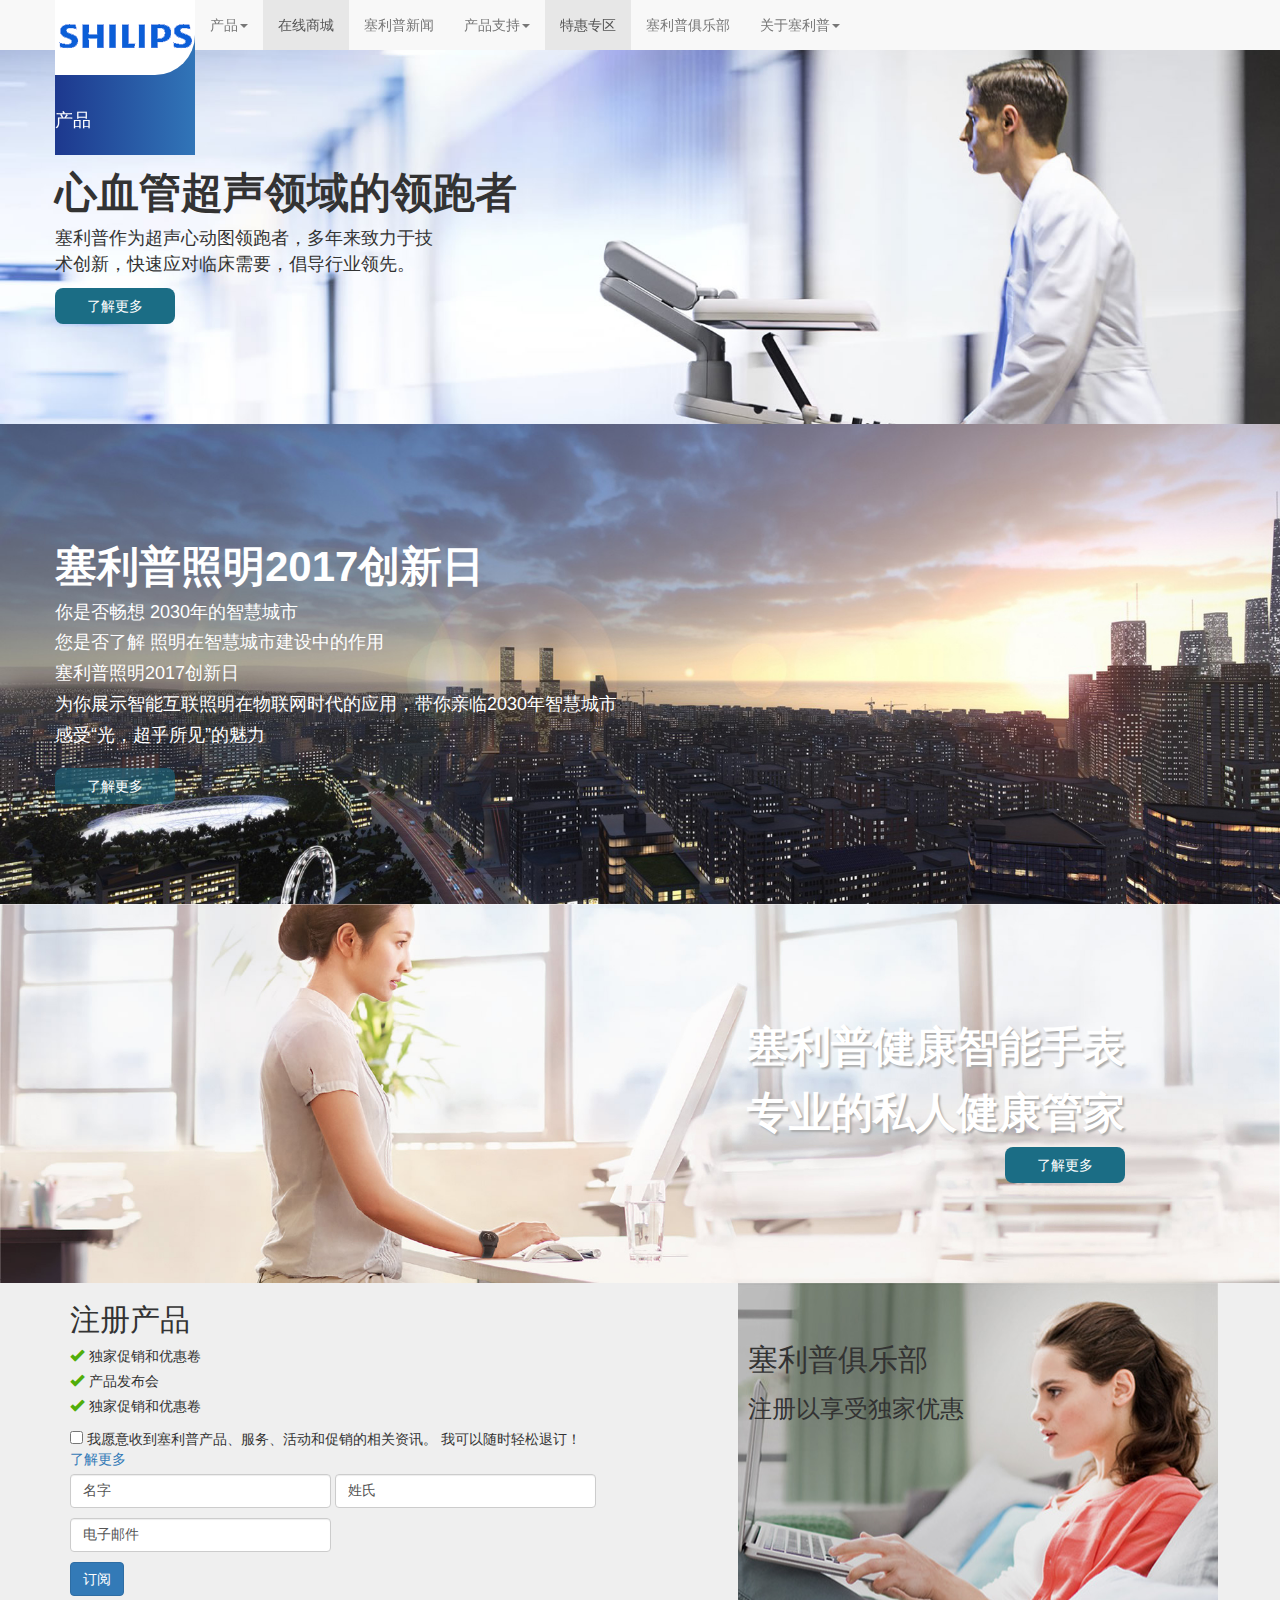
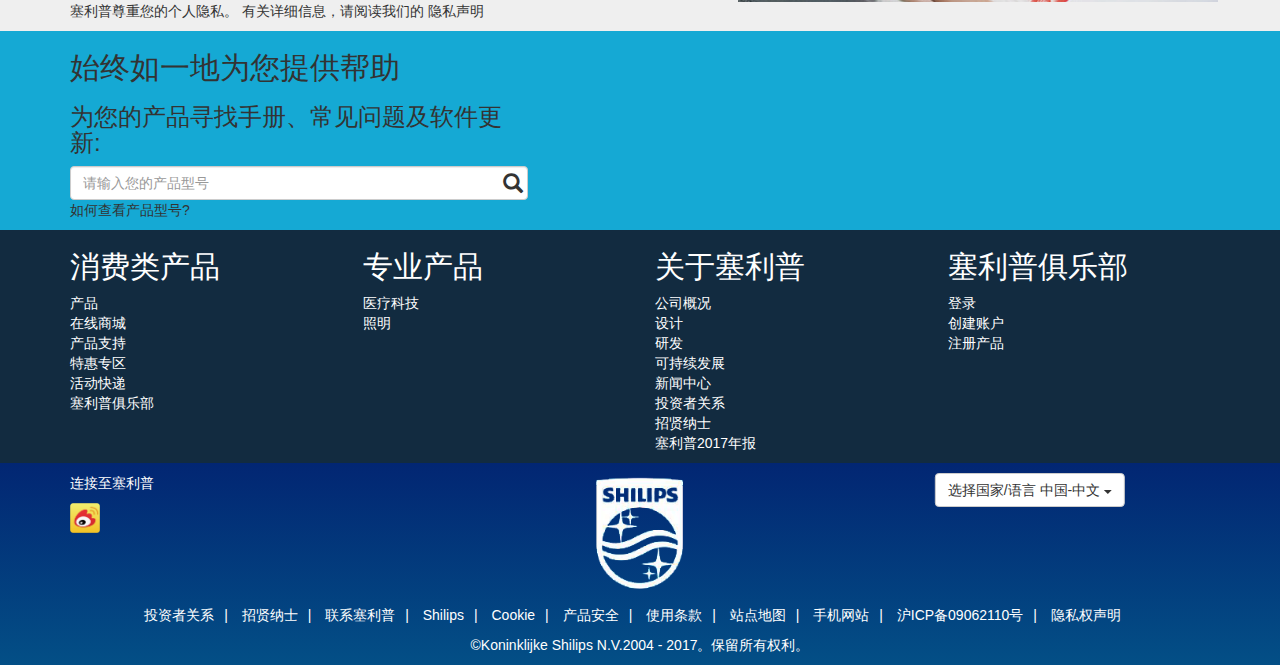
<file: index.html>
<!DOCTYPE html>
<html lang="en">
<head>
    <meta charset="UTF-8">
    <meta http-equiv="X-UA-Compatible" content="IE=edge">
    <meta name="viewport" content="width=device-width, initial-scale=1.0">
    <title>shilips首页</title>
    <!-- 引入bootstrap相关的文件 -->
    <link rel="stylesheet" href="./css/bootstrap.css">
    <link rel="stylesheet" href="./css/style.css">
    <script src="./js/jquery-3.6.0.js"></script>
    <script src="./js/bootstrap.js"></script>
</head>
<body>
  <!-- top -->
    <div class="container-fluid top navbar-fixed-top">
      <div class="row">
        <div class="container">
          <div class="row">
            <nav class="navbar navbar-default">
              <div class="container-fluid">
                <!-- Brand and toggle get grouped for better mobile display -->
                <div class="navbar-header top-header">
                  <button type="button" class="navbar-toggle collapsed" data-toggle="collapse" data-target="#bs-example-navbar-collapse-1" aria-expanded="false">
                    <span class="sr-only">Toggle navigation</span>
                    <span class="icon-bar"></span>
                    <span class="icon-bar"></span>
                    <span class="icon-bar"></span>
                  </button>
                  <!-- 下面是在pc端隐藏 -->
                  <a class="navbar-brand hidden-md hidden-lg logo-m" href="./index.html"><img src="./img/Philips_brand_logo_all_BR.png" alt=""></a>
                  <!-- 下面是在移动端隐藏的 -->
                  <div class="navbar-brand logo hidden-xs hidden-sm">
                      <p><a href="./index.html"><img src="./img/Philips_brand_logo_all_BR.png" alt=""></a> </p>
                      <p><a href="#">消费产品</a></p>
                      <p><a href="#">产品</a></p>
                  </div>
                </div>
            
                <!-- Collect the nav links, forms, and other content for toggling -->
                <div class="collapse navbar-collapse" id="bs-example-navbar-collapse-1">
                  <ul class="nav navbar-nav">
                    <li class="dropdown">
                      <a href="#" class="dropdown-toggle" data-toggle="dropdown" role="button" aria-haspopup="true" aria-expanded="false">产品<span class="caret"></span></a>
                      <ul class="dropdown-menu">
                        <li><a href="#">视听产品</a></li>
                        <li><a href="#">个人护理</a></li>
                        <li><a href="#">母婴护理</a></li>
                        <li role="separator" class="divider"></li>
                        <li><a href="#">厨房及家居</a></li>
                        <li role="separator" class="divider"></li>
                        <li><a href="#">照明</a></li>
                        <li><a href="#">健康</a></li>
                        <li><a href="#">汽车</a></li>
                        <li><a href="#">电脑产品、显示器和电话</a></li>
                        <li><a href="#">附件</a></li>
                      </ul>
                    </li>
                    <li class="active"><a href="#">在线商城<span class="sr-only">(current)</span></a></li>
                    <li><a href="./newslist.html">塞利普新闻</a></li>
                  </ul>

                  <ul class="nav navbar-nav">
                      <li class="dropdown">
                        <a href="#" class="dropdown-toggle" data-toggle="dropdown" role="button" aria-haspopup="true" aria-expanded="false">产品支持<span class="caret"></span></a>
                        <ul class="dropdown-menu">
                          <li><a href="#">支持主页</a></li>
                          <li><a href="#">查找产品</a></li>
                          <li><a href="#">查找客服中心</a></li>
                          <li role="separator" class="divider"></li>
                          <li><a href="#">联系我们</a></li>
                          <li role="separator" class="divider"></li>
                          <li><a href="#">购买附件</a></li>
                          
                        </ul>
                      </li>
                      <li class="active"><a href="#">特惠专区<span class="sr-only">(current)</span></a></li>
                      <li><a href="#">塞利普俱乐部</a></li>

                      <li class="dropdown">
                          <a href="#" class="dropdown-toggle" data-toggle="dropdown" role="button" aria-haspopup="true" aria-expanded="false">关于塞利普<span class="caret"></span></a>
                          <ul class="dropdown-menu">
                            <li><a href="#">公司概况</a></li>
                            <li><a href="#">设计</a></li>
                            <li><a href="#">研发</a></li>
                            <li role="separator" class="divider"></li>
                            <li><a href="#">可持续发展</a></li>
                            <li role="separator" class="divider"></li>
                            <li><a href="./newslist.html">新闻中心</a></li>
                            <li><a href="#">投资者关系</a></li>
                            <li><a href="#">招贤纳士</a></li>
                          </ul>
                        </li>
                    </ul>

                 
                 
                </div><!-- /.navbar-collapse -->
              </div><!-- /.container-fluid -->
            </nav>
          </div>
            


        </div>
      </div>
        
    </div>
    <!-- theme1-pc -->
    <div class="container-fluid theme1-pc hidden-xs hidden-sm">
      <div class="row">
        <div class="container">
          <div class="row">
            <h2>心血管超声领域的领跑者</h2>
            <p>塞利普作为超声心动图领跑者，多年来致力于技术创新，快速应对临床需要，倡导行业领先。</p>
            <a href="#">了解更多</a>
          </div>
        </div>
      </div>
    </div>

    <!-- theme1-m -->
    <div class="container-fluid theme1-m hidden-md hidden-lg">
      <div class="row">
        <div class="container">
          <div class="row">
            <img src="./img/ultrasound-l.jpg" alt="pic1">
          </div>
          <h2>心血管超声领域的领跑者</h2>
          <p>塞利普作为超声心动图领跑者，多年来致力于技术创新，快速应对临床需要，倡导行业领先。</p>
          <a href="#">了解更多</a>

        </div>
      </div>
    </div>

    <!-- theme2-pc -->
    <div class="container-fluid theme2-pc hidden-xs hidden-sm">
      <div class="row">
        <div class="container">
          <div class="row">
            <h2>塞利普照明2017创新日</h2>
            <dl>
              <dd>你是否畅想 2030年的智慧城市</dd>
              <dd>您是否了解 照明在智慧城市建设中的作用</dd>
              <dd>塞利普照明2017创新日</dd>
              <dd>为你展示智能互联照明在物联网时代的应用，带你亲临2030年智慧城市</dd>
              <dd>感受“光，超乎所见”的魅力</dd>
            </dl>
            <a href="#">了解更多</a>
          </div>
        </div>
      </div>
    </div>

    <!-- theme2-m -->
    <div class="container-fluid theme2-m hidden-md hidden-lg">
      <div class="row">
        <div class="container">
          <div class="row">
            <img src="./img/li-l.jpg" alt="pic2">
          </div>
            <h2>塞利普照明2017创新日</h2>
            <dl>
              <dd>你是否畅想 2030年的智慧城市</dd>
              <dd>您是否了解 照明在智慧城市建设中的作用</dd>
              <dd>塞利普照明2017创新日</dd>
              <dd>为你展示智能互联照明在物联网时代的应用，带你亲临2030年智慧城市</dd>
              <dd>感受“光，超乎所见”的魅力</dd>
            </dl>
            <a href="#">了解更多</a>
          
        </div>
      </div>
    </div>

     <!-- theme3-pc -->
     <div class="container-fluid theme3-pc hidden-xs hidden-sm">
      <div class="row">
        <div class="container">
          <div class="row content">
            <h2>塞利普健康智能手表</h2>
            <h2>专业的私人健康管家</h2>
            <a href="#">了解更多</a>
          </div>
        </div>
      </div>
     </div>

      <!-- theme3-m -->
      <div class="container-fluid theme3-m  hidden-md hidden-lg">
        <div class="row">
          <div class="container">
            <div class="row content">
              <img src="./img/philips-watch-left-l.jpg" alt="pic3">
            </div>
            <h2>塞利普健康智能手表</h2>
            <h2>专业的私人健康管家</h2>
            <a href="#">了解更多</a>
          </div>
        </div>
       </div>

      <!-- theme4 -->
       <div class="container-fluid theme4">
         <div class="row">
           <div class="container">
             <div class="row">
               <div class="col-md-7">
                  <h2>注册产品</h2>
                  <ul>
                    <li> <span class="glyphicon glyphicon-ok"></span>独家促销和优惠卷</li>
                    <li><span class="glyphicon glyphicon-ok"></span>产品发布会</li>
                    <li><span class="glyphicon glyphicon-ok"></span>独家促销和优惠卷</li>
                  </ul>
                  <form action="" class="form-inline">
                    <input type="checkbox" > <span>我愿意收到塞利普产品、服务、活动和促销的相关资讯。 我可以随时轻松退订！</span>
                    <a href="#">了解更多</a>
                    <input type="text" class="form-control input-box" value="名字">
                    <input type="text" class="form-control input-box" value="姓氏">
                    <input type="email" class="form-control input-box" value="电子邮件">
                    <input type="submit" value="订阅" class="btn btn-primary">
                  </form>
                  <p>塞利普尊重您的个人隐私。 有关详细信息，请阅读我们的 隐私声明</p>
               </div>
               <div class="col-md-5 theme4-right ">
                 <h2>塞利普俱乐部</h2>
                 <h3>注册以享受独家优惠</h3>
               </div>
             </div>
           </div>
         </div>
       </div>

      <!-- theme5 -->
      <div class="container-fluid theme5">
        <div class="row">
          <div class="container">
            <div class="row">
              <div class="col-md-5">
                <h2>始终如一地为您提供帮助</h2>
                <h3>为您的产品寻找手册、常见问题及软件更新:</h3>
                <form action=""   >
                  <input type="text" placeholder="请输入您的产品型号" class="form-control">
                  <span class="glyphicon glyphicon-search"></span>
                </form>
                <p>如何查看产品型号?</p>
              </div>
              
            </div>
          </div>
        </div>
      </div>
<!-- theme6 -->
<div class="container-fluid theme6">
  <div class="row">
    <div class="container">
      <div class="row">
        <div class="col-md-3">
          <h2>消费类产品</h2>
          <ul>
            <li><a href="#">产品</a></li>
            <li><a href="#">在线商城</a></li>
            <li><a href="#">产品支持</a></li>
            <li><a href="#">特惠专区</a></li>
            <li><a href="#">活动快递</a></li>
            <li><a href="#">塞利普俱乐部</a></li>
          </ul>
        </div>
        <div class="col-md-3">
          <h2>专业产品</h2>
          <ul>
            <li><a href="#">医疗科技</a></li>
            <li><a href="#">照明</a></li>
          </ul>
        </div>
        <div class="col-md-3">
          <h2>关于塞利普</h2>
          <ul>
            <li><a href="#">公司概况</a></li>
            <li><a href="#">设计</a></li>
            <li><a href="#">研发</a></li>
            <li><a href="#">可持续发展</a></li>
            <li><a href="#">新闻中心</a></li>
            <li><a href="#">投资者关系</a></li>
            <li><a href="#">招贤纳士</a></li>
            <li><a href="#">塞利普2017年报</a></li>
          </ul>
        </div>
        <div class="col-md-3">
          <h2>塞利普俱乐部</h2>
          <ul>
            <li><a href="#">登录</a></li>
            <li><a href="#">创建账户</a></li>
            <li><a href="#">注册产品</a></li>
          </ul>
        </div>
      </div>
    </div>
  </div>
</div>
<!-- footer -->
<div class="container-fluid footer">
  <div class="row">
    <div class="container">
      <div class="row">
        <div class="col-md-4 f-left hidden-xs hidden-sm">
          <p>连接至塞利普</p>
          <img src="./img/weibo.png" alt="">
        </div>
        <div class="col-md-4 f-mid  ">
          <img src="./img/footlogo.png" alt="footlogo">
        </div>

        <div class="col-md-4 f-left-m hidden-md hidden-lg">
          <p>连接至塞利普</p>
          <img src="./img/weibo.png" alt="">
        </div>

        <div class="col-md-4 f-right ">
          <div class="dropdown">
            <button class="btn btn-default dropdown-toggle" type="button" id="dropdownMenu1" data-toggle="dropdown" aria-haspopup="true" aria-expanded="true">
              选择国家/语言  中国-中文
              <span class="caret"></span>
            </button>
            <ul class="dropdown-menu" aria-labelledby="dropdownMenu1">
              <li><a href="#">中国</a></li>
              <li><a href="#">消费类产品</a></li>
              <li><a href="#">医疗保健</a></li>
              <li><a href="#">专业照明</a></li>
            </ul>
          </div>
        </div>


      </div>

      <ul class="list-inline text-center footer-nav">
        <li><a href="#">投资者关系</a>|</li>
        <li><a href="#">招贤纳士</a>|</li>
        <li><a href="#">联系塞利普</a>|</li>
        <li><a href="#">Shilips</a>|</li>
        <li><a href="#">Cookie</a>|</li>
        <li><a href="#">产品安全</a>|</li>
        <li><a href="#">使用条款</a>|</li>
        <li><a href="#">站点地图</a>|</li>
        <li><a href="#">手机网站</a>|</li>
        <li><a href="#">沪ICP备09062110号</a>|</li>
        <li><a href="#">隐私权声明</a></li>
      </ul>
      <p class="text-center">©Koninklijke Shilips N.V.2004 - 2017。保留所有权利。</p>


    </div>
  </div>
  
</div>

</body>
</html>
</file>
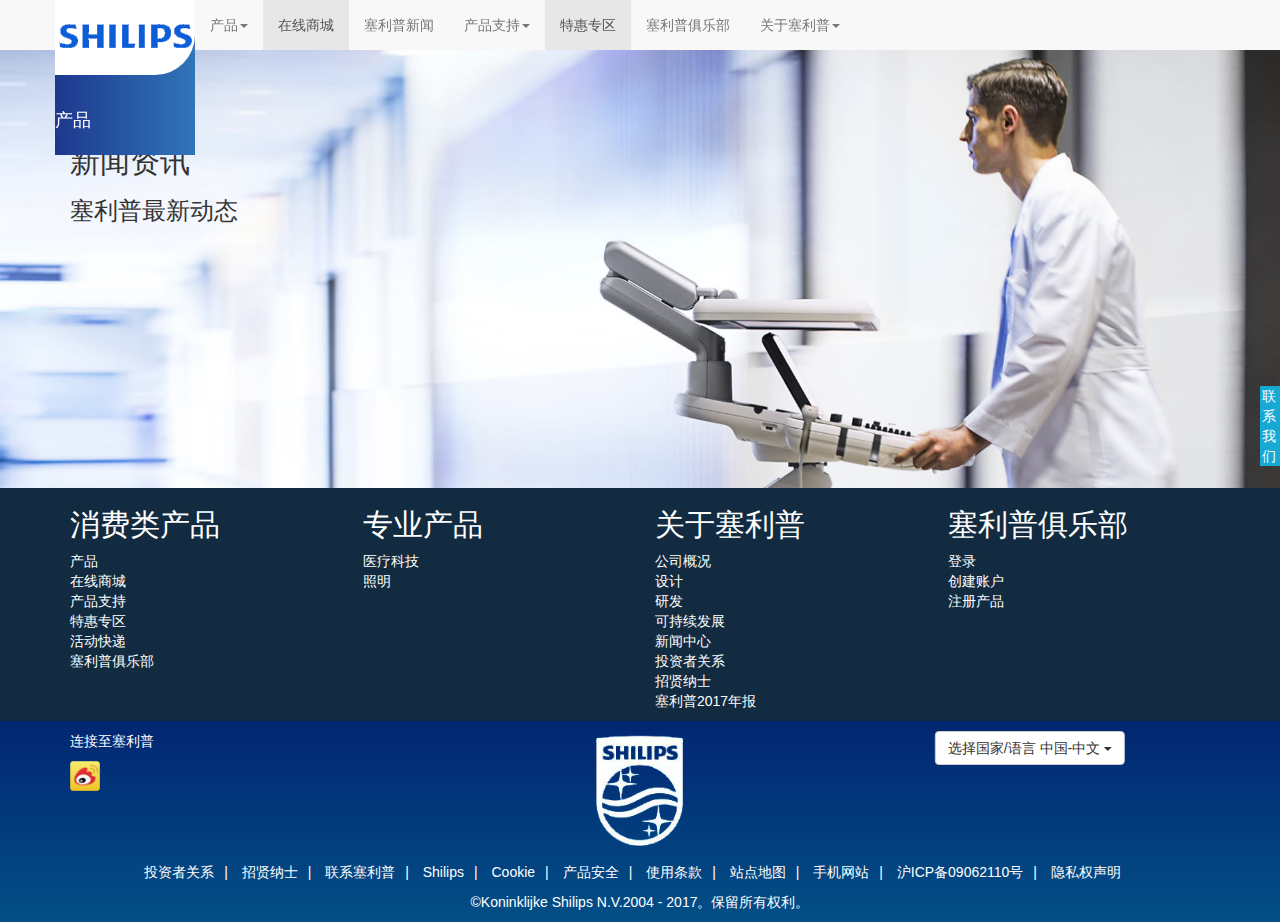
<file: detail.html>
<!DOCTYPE html>
<html lang="en">
<head>
    <meta charset="UTF-8">
    <meta http-equiv="X-UA-Compatible" content="IE=edge">
    <meta name="viewport" content="width=device-width, initial-scale=1.0">
    <title>新闻详情</title>
    <!-- 引入bootstrap相关的文件 -->
    <link rel="stylesheet" href="./css/bootstrap.css">
    <link rel="stylesheet" href="./css/detail.css">
    <script src="./js/jquery-3.6.0.js"></script>
    <script src="./js/bootstrap.js"></script>
    <script src="./js/shilips.js"></script>
    <script>
      $(function(){
        /*
        // 1. 发送请求
        $.ajax({
          url:"http://klshiwang.gicp.net/newsList",
          type:"POST",
          success:function(data){
            console.log(data)

            let detailStr ="";

            // 2. 获取地址栏中的参数(从新闻列表页带过来的参数,id指的是新闻的id)

            // 封装转换地址参数
            function getObjParam(paramStr){
              let paramObj ={};
              paramStr.slice(1)    //"id=1&type=3"
              //返回数组  ["id=1","type=3"]
              let paramArr = paramStr.slice(1).split("&")
              for(let i =0;i<paramArr.length;i++){
                paramArr[i].split("=")  //["id","1"]
                console.log(paramArr);
                let key = paramArr[i].split("=")[0]  //"id"
                let value = paramArr[i].split("=")[1]  //"1"

                console.log(key)
                // {id:1,type=3}
                //{key:1}
                paramObj[key] = value;  //{id:1}     {id:"1",type:"3"}
              }
              return paramObj;
            }

           
            let params =  getObjParam(location.search)  

            


            // 3. 从多条新闻中取出指定id的那一条新闻(应该显示在页面中的新闻数据)
            // 从data 找 newsID为2的那一个对象, 使用遍历
            //上一条新闻被访问过的
            let currentNews ={}
            let perNews ={}
            let nextNews ={}

            for(let i =0;i<data.length;i++){
              if(data[i].newsID == parseInt(params.id)){
                currentNews = data[i];  
                perNews = data[i-1];  //有可能是空的
                nextNews = data[i+1];   //有可能是空的
                break;
              }
            }

            console.log("----------------");
            console.log("currentNews",currentNews);
            console.log("perNews",perNews);
            console.log("nextNews",nextNews);




            console.log(currentNews);

            //4.把这条新闻数据,以页面的形式显示到指定位置.
            detailStr=`
            <div class="d-title">
              <h2>企业动态 / News Information</h2>
            </div>
            <div class="d-mid">
              <h3>${currentNews.newsTitle}</h3>
              <div class="info clearfix">
                <p class="pull-left">编辑：<span>${currentNews.newsEditer}</span> 发布时间：<span>${currentNews.date}</span></p>
                <span class="pull-right">0</span>
              </div>
              <div class="d-content text-center">
                <img src="${currentNews.newsPics[0]}" alt="news1">
                <div class="text-left">
                  ${currentNews.newContent}
                </div>
              </div>
            </div>
            <div class="d-bottom">
              <ul>
                <li>上一篇: <a href="${perNews ? "./detail.html?id="+perNews.newsID : "#"}">${ perNews ? perNews.newsTitle : "没有上一篇了"}</a></li>
                <li>下一篇: <a href="${nextNews ? "./detail.html?id="+nextNews.newsID : "#"}">${ nextNews ? nextNews.newsTitle : "没有下一篇了"}</a></li>
              </ul>
              <a href="./newslist.html"> <span class="glyphicon glyphicon-arrow-left"></span> 返回列表页</a>
            </div>
            `

            $(".detail").append(detailStr);
          }

        })
        */


        // 封装转换地址参数
        function getObjParam(paramStr){
              let paramObj ={};
              paramStr.slice(1)    //"id=1&type=3"
              //返回数组  ["id=1","type=3"]
              let paramArr = paramStr.slice(1).split("&")
              for(let i =0;i<paramArr.length;i++){
                paramArr[i].split("=")  //["id","1"]
                console.log(paramArr);
                let key = paramArr[i].split("=")[0]  //"id"
                let value = paramArr[i].split("=")[1]  //"1"

                console.log(key)
                // {id:1,type=3}
                //{key:1}
                paramObj[key] = value;  //{id:1}     {id:"1",type:"3"}
              }
              return paramObj;
            }


        //封装一个函数, 用来发送ajax请求
        //option:   {url:"http://klshiwang.gicp.net/newsList",type:"POST",data:{}}
        function myAjax(option){
          return new Promise((resolve,reject)=>{
            //发请求
            $.ajax({
              url:option.url,
              type:option.type || "GET" ,
              data:option.data || {},
              success:function(data){
                resolve(data);  //设置promise为成功状态, 并带出data数据
              }
            })
          })
        }


        // 调用myAjax()函数
        let opt = {
          url:"http://klshiwang.gicp.net/newsList",
          type:"POST",
        }
        let myPromise =  myAjax(opt);

        myPromise.then((value)=>{
          console.log(value)
          // 取id参数
          let params = getObjParam(location.search);

          //找三个新闻, 当前新闻  上一篇  下一篇
          // 3. 从多条新闻中取出指定id的那一条新闻(应该显示在页面中的新闻数据)
            // 从data 找 newsID为2的那一个对象, 使用遍历
            //上一条新闻被访问过的
            let currentNews ={}
            let perNews ={}
            let nextNews ={}

            for(let i =0;i<value.length;i++){
              if(value[i].newsID == parseInt(params.id)){
                currentNews = value[i];  
                perNews = value[i-1];  //有可能是空的
                nextNews = value[i+1];   //有可能是空的
                break;
              }
            }

            console.log("----------------");
            console.log("currentNews",currentNews);
            console.log("perNews",perNews);
            console.log("nextNews",nextNews);


            //渲染数据到页面
            //4.把这条新闻数据,以页面的形式显示到指定位置.
            detailStr=`
            <div class="d-title">
              <h2>企业动态 / News Information</h2>
            </div>
            <div class="d-mid">
              <h3>${currentNews.newsTitle}</h3>
              <div class="info clearfix">
                <p class="pull-left">编辑：<span>${currentNews.newsEditer}</span> 发布时间：<span>${currentNews.date}</span></p>
                <span class="pull-right">0</span>
              </div>
              <div class="d-content text-center">
                <img src="${currentNews.newsPics[0]}" alt="news1">
                <div class="text-left">
                  ${currentNews.newContent}
                </div>
              </div>
            </div>
            <div class="d-bottom">
              <ul>
                <li>上一篇: <a href="${perNews ? "./detail.html?id="+perNews.newsID : "#"}">${ perNews ? perNews.newsTitle : "没有上一篇了"}</a></li>
                <li>下一篇: <a href="${nextNews ? "./detail.html?id="+nextNews.newsID : "#"}">${ nextNews ? nextNews.newsTitle : "没有下一篇了"}</a></li>
              </ul>
              <a href="./newslist.html"> <span class="glyphicon glyphicon-arrow-left"></span> 返回列表页</a>
            </div>
            `

            $(".detail").append(detailStr);

        })


      })
    </script>
</head>
<body>

  
  <!-- 返回顶部按钮 -->
  <div class="back-top">
    <span class="glyphicon glyphicon-arrow-up"></span>
  </div>


  <!-- top -->
    <div class="container-fluid top navbar-fixed-top">
      <div class="row">
        <div class="container">
          <div class="row">
            <nav class="navbar navbar-default">
              <div class="container-fluid">
                <!-- Brand and toggle get grouped for better mobile display -->
                <div class="navbar-header top-header">
                  <button type="button" class="navbar-toggle collapsed" data-toggle="collapse" data-target="#bs-example-navbar-collapse-1" aria-expanded="false">
                    <span class="sr-only">Toggle navigation</span>
                    <span class="icon-bar"></span>
                    <span class="icon-bar"></span>
                    <span class="icon-bar"></span>
                  </button>
                  <!-- 下面是在pc端隐藏 -->
                  <a class="navbar-brand hidden-md hidden-lg logo-m" href="./index.html"><img src="./img/Philips_brand_logo_all_BR.png" alt=""></a>
                  <!-- 下面是在移动端隐藏的 -->
                  <div class="navbar-brand logo hidden-xs hidden-sm">
                      <p> <a href="./index.html"><img src="./img/Philips_brand_logo_all_BR.png" alt=""></a> </p>
                      <p><a href="#">消费产品</a></p>
                      <p><a href="#">产品</a></p>
                  </div>
                </div>
            
                <!-- Collect the nav links, forms, and other content for toggling -->
                <div class="collapse navbar-collapse" id="bs-example-navbar-collapse-1">
                  <ul class="nav navbar-nav">
                    <li class="dropdown">
                      <a href="#" class="dropdown-toggle" data-toggle="dropdown" role="button" aria-haspopup="true" aria-expanded="false">产品<span class="caret"></span></a>
                      <ul class="dropdown-menu">
                        <li><a href="#">视听产品</a></li>
                        <li><a href="#">个人护理</a></li>
                        <li><a href="#">母婴护理</a></li>
                        <li role="separator" class="divider"></li>
                        <li><a href="#">厨房及家居</a></li>
                        <li role="separator" class="divider"></li>
                        <li><a href="#">照明</a></li>
                        <li><a href="#">健康</a></li>
                        <li><a href="#">汽车</a></li>
                        <li><a href="#">电脑产品、显示器和电话</a></li>
                        <li><a href="#">附件</a></li>
                      </ul>
                    </li>
                    <li class="active"><a href="#">在线商城<span class="sr-only">(current)</span></a></li>
                    <li><a href="./newslist.html">塞利普新闻</a></li>
                  </ul>

                  <ul class="nav navbar-nav">
                      <li class="dropdown">
                        <a href="#" class="dropdown-toggle" data-toggle="dropdown" role="button" aria-haspopup="true" aria-expanded="false">产品支持<span class="caret"></span></a>
                        <ul class="dropdown-menu">
                          <li><a href="#">支持主页</a></li>
                          <li><a href="#">查找产品</a></li>
                          <li><a href="#">查找客服中心</a></li>
                          <li role="separator" class="divider"></li>
                          <li><a href="#">联系我们</a></li>
                          <li role="separator" class="divider"></li>
                          <li><a href="#">购买附件</a></li>
                          
                        </ul>
                      </li>
                      <li class="active"><a href="#">特惠专区<span class="sr-only">(current)</span></a></li>
                      <li><a href="#">塞利普俱乐部</a></li>

                      <li class="dropdown">
                          <a href="#" class="dropdown-toggle" data-toggle="dropdown" role="button" aria-haspopup="true" aria-expanded="false">关于塞利普<span class="caret"></span></a>
                          <ul class="dropdown-menu">
                            <li><a href="#">公司概况</a></li>
                            <li><a href="#">设计</a></li>
                            <li><a href="#">研发</a></li>
                            <li role="separator" class="divider"></li>
                            <li><a href="#">可持续发展</a></li>
                            <li role="separator" class="divider"></li>
                            <li><a href="./newslist.html">新闻中心</a></li>
                            <li><a href="#">投资者关系</a></li>
                            <li><a href="#">招贤纳士</a></li>
                          </ul>
                        </li>
                    </ul>

                 
                 
                </div><!-- /.navbar-collapse -->
              </div><!-- /.container-fluid -->
            </nav>
          </div>
            


        </div>
      </div>
        
    </div>
<!-- detail -->
<!-- banner -->
<div class="container-fluid banner">
  <div class="container">
    <h2>新闻资讯</h2>
    <h3>塞利普最新动态</h3>
  </div>
  

  <!-- 联系我们 -->
  <div class="sidebar">
    <ul>
      <li><a href="#"><img src="./img/qq.png" alt="qq"></a></li>
      <li>
        <a href="#">
          <img src="./img/weixin.png" alt="weixin">
        </a>
        <img class="erweima" src="./img/erweima.jpg" alt="">
      </li>
      <li><a href="#"><img src="./img/weibo.png" alt="weibo"></a></li>
      <li><a href="#"><img src="./img/phone.png" alt="phone"></a></li>
    </ul>
    <p>联系我们</p>
  </div>
</div>

<!-- detail的新闻内容 -->
<div class="detail container">
  <!-- <div class="d-title">
    <h2>企业动态 / News Information</h2>
  </div>
  <div class="d-mid">
    <h3>塞利普官方网站上线了</h3>
    <div class="info clearfix">
      <p class="pull-left">编辑：<span>刘小编</span> 发布时间：<span>2017/05/20</span></p>
      <span class="pull-right">0</span>
    </div>
    <div class="d-content text-center">
      <img src="./img/LM-MyPhilips-Banner.jpg" alt="news1">
      <div class="text-left">
        2017年5月17日，塞利普官方网站上线了！
      </div>
    </div>
  </div>
  <div class="d-bottom">
    <ul>
      <li>上一篇: <a href="#">已是第一篇</a></li>
      <li>下一篇: <a href="#">塞利普十周年庆典圆满成功！</a></li>
    </ul>
    <a href="./detail.html"> <span class="glyphicon glyphicon-arrow-left"></span> 返回列表页</a>
  </div> -->
</div>
  
   
<!-- theme6 -->
<div class="container-fluid theme6">
  <div class="row">
    <div class="container">
      <div class="row">
        <div class="col-md-3">
          <h2>消费类产品</h2>
          <ul>
            <li><a href="#">产品</a></li>
            <li><a href="#">在线商城</a></li>
            <li><a href="#">产品支持</a></li>
            <li><a href="#">特惠专区</a></li>
            <li><a href="#">活动快递</a></li>
            <li><a href="#">塞利普俱乐部</a></li>
          </ul>
        </div>
        <div class="col-md-3">
          <h2>专业产品</h2>
          <ul>
            <li><a href="#">医疗科技</a></li>
            <li><a href="#">照明</a></li>
          </ul>
        </div>
        <div class="col-md-3">
          <h2>关于塞利普</h2>
          <ul>
            <li><a href="#">公司概况</a></li>
            <li><a href="#">设计</a></li>
            <li><a href="#">研发</a></li>
            <li><a href="#">可持续发展</a></li>
            <li><a href="#">新闻中心</a></li>
            <li><a href="#">投资者关系</a></li>
            <li><a href="#">招贤纳士</a></li>
            <li><a href="#">塞利普2017年报</a></li>
          </ul>
        </div>
        <div class="col-md-3">
          <h2>塞利普俱乐部</h2>
          <ul>
            <li><a href="#">登录</a></li>
            <li><a href="#">创建账户</a></li>
            <li><a href="#">注册产品</a></li>
          </ul>
        </div>
      </div>
    </div>
  </div>
</div>
<!-- footer -->
<div class="container-fluid footer">
  <div class="row">
    <div class="container">
      <div class="row">
        <div class="col-md-4 f-left hidden-xs hidden-sm">
          <p>连接至塞利普</p>
          <img src="./img/weibo.png" alt="">
        </div>
        <div class="col-md-4 f-mid  ">
          <img src="./img/footlogo.png" alt="footlogo">
        </div>

        <div class="col-md-4 f-left-m hidden-md hidden-lg">
          <p>连接至塞利普</p>
          <img src="./img/weibo.png" alt="">
        </div>

        <div class="col-md-4 f-right ">
          <div class="dropdown">
            <button class="btn btn-default dropdown-toggle" type="button" id="dropdownMenu1" data-toggle="dropdown" aria-haspopup="true" aria-expanded="true">
              选择国家/语言  中国-中文
              <span class="caret"></span>
            </button>
            <ul class="dropdown-menu" aria-labelledby="dropdownMenu1">
              <li><a href="#">中国</a></li>
              <li><a href="#">消费类产品</a></li>
              <li><a href="#">医疗保健</a></li>
              <li><a href="#">专业照明</a></li>
            </ul>
          </div>
        </div>


      </div>

      <ul class="list-inline text-center footer-nav">
        <li><a href="#">投资者关系</a>|</li>
        <li><a href="#">招贤纳士</a>|</li>
        <li><a href="#">联系塞利普</a>|</li>
        <li><a href="#">Shilips</a>|</li>
        <li><a href="#">Cookie</a>|</li>
        <li><a href="#">产品安全</a>|</li>
        <li><a href="#">使用条款</a>|</li>
        <li><a href="#">站点地图</a>|</li>
        <li><a href="#">手机网站</a>|</li>
        <li><a href="#">沪ICP备09062110号</a>|</li>
        <li><a href="#">隐私权声明</a></li>
      </ul>
      <p class="text-center">©Koninklijke Shilips N.V.2004 - 2017。保留所有权利。</p>


    </div>
  </div>
  
</div>

</body>
</html>
</file>
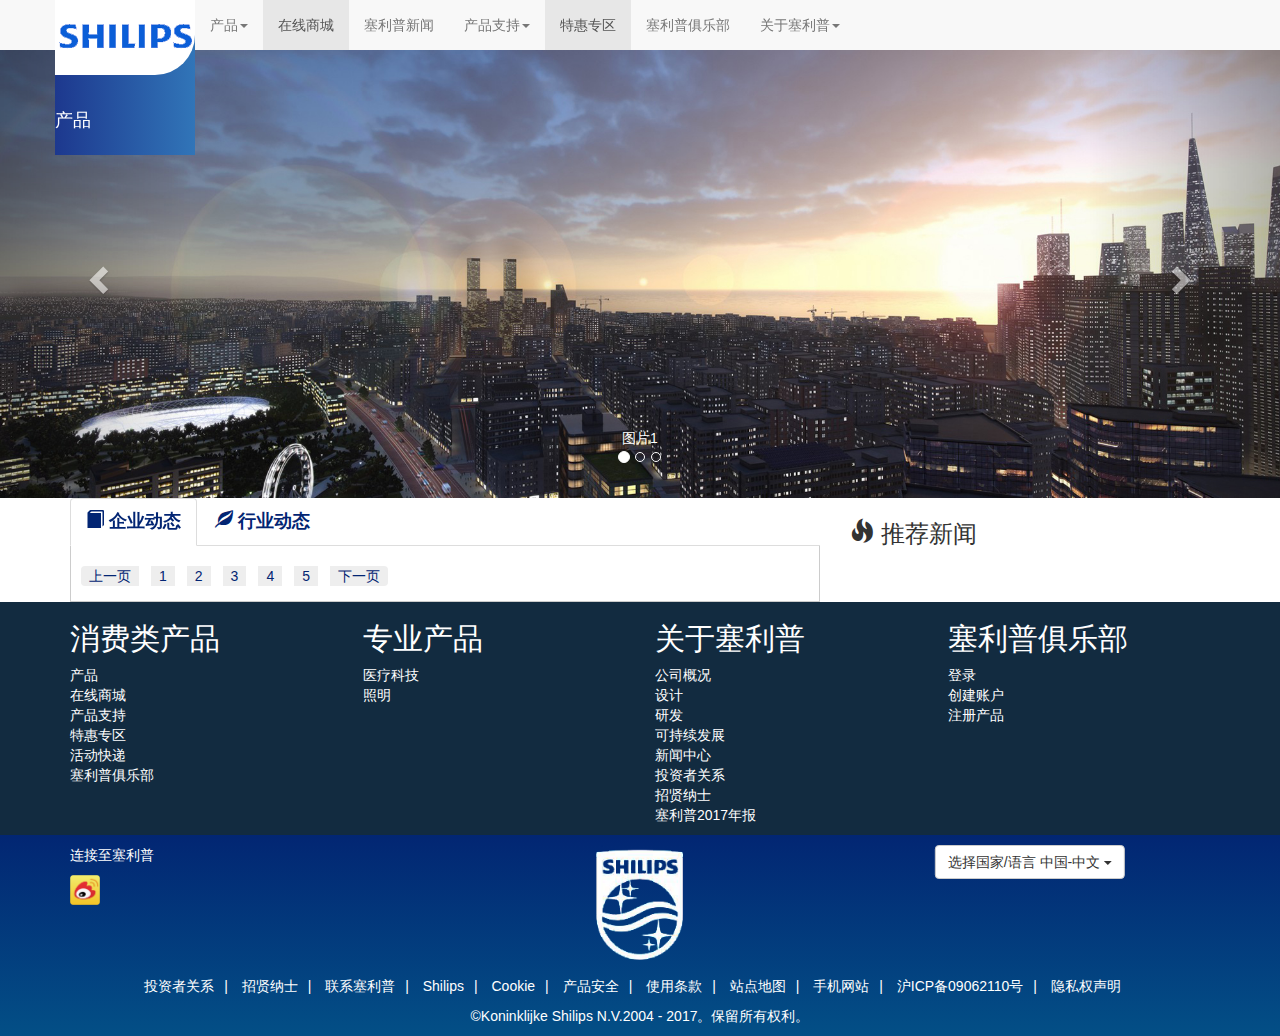
<file: newslist.html>
<!DOCTYPE html>
<html lang="en">
<head>
    <meta charset="UTF-8">
    <meta http-equiv="X-UA-Compatible" content="IE=edge">
    <meta name="viewport" content="width=device-width, initial-scale=1.0">
    <title>shilips新闻中心</title>
    <!-- 引入bootstrap相关的文件 -->
    <link rel="stylesheet" href="./css/bootstrap.css">
    <link rel="stylesheet" href="./css/newslist.css">
    <script src="./js/jquery-3.6.0.js"></script>
    <script src="./js/bootstrap.js"></script>
    <script>
      $(function(){
        // 1. 发送请求,获取数据
        $.ajax({
          // 1. 请求的地址
          url:"http://klshiwang.gicp.net/newsList",
          //2. 请求方式
          type:"POST",
          //3. 请求成功响应后的处理函数
          success:function(data){
            let newsInfo =[];  //用来暂时存放新闻信息的数组
            let newsLiStr ="";   //拼接结构用的字符串 (企业动态的字符串模板) 
            let newsLiStr2 = "";  //拼接结构用的字符串 (行业动态的字符串模板)
            let newsLiStr3 = "";  //拼接结构用的字符串 (推荐新闻的字符串模板)
            console.log(data);  //在控制台中输出获取到的数据
            // 遍历数组数据, 取到每一条新闻的对象
            for(let i =0;i<3;i++){
              console.log(data[i]);   //取到了包含新闻信息的对象
              // 遍历新闻对象,取到每一个键值对中的值, 把这些值暂时存起来
              for(let j in data[i]){
                        //取到了键值
                     newsInfo.push(data[i][j])   //把取到的值存放到临时数组中
              }
              console.log(newsInfo);
              //拼接字符串  (企业动态)
              newsLiStr += `
              <li class="clearfix">
                <div class="col-md-5 col-xs-7">
                  <img src="${newsInfo[4][0]}" alt="">
                </div>
                <div class="col-md-7 col-xs-5">
                  <h4>${newsInfo[1]}</h4>
                  <p>${newsInfo[5]}</p>
                  <em>${newsInfo[2]} ${newsInfo[3]}</em>
                  <a href="./detail.html?id=${newsInfo[0]}">点击查看详情</a>
                </div>
              </li>
              `

              //拼接字符串  (行业动态)
              newsLiStr2 += `
              <li class="clearfix">
                <div class="col-md-5 col-xs-7">
                  <img src="${newsInfo[4][0]}" alt="">
                </div>
                <div class="col-md-7 col-xs-5">
                  <h4>${newsInfo[1]}</h4>
                  <p>${newsInfo[5]}</p>
                  <em class="hidden-xs hidden-sm">${newsInfo[2]} ${newsInfo[3]}</em>
                  <a href="./detail.html?id=${newsInfo[0]}">点击查看详情</a>
                </div>
              </li>
              `

              //拼接字符串  (推荐新闻)
              newsLiStr3 += `
              <li class="clearfix">
                <div class="col-md-5 col-xs-7">
                  <img src="${newsInfo[4][0]}" alt="">
                </div>
                <div class="col-md-7 col-xs-5">
                  <h4>${newsInfo[1]}</h4>
                  <em>${newsInfo[2]} ${newsInfo[3]}</em>
                  <a href="./detail.html?id=${newsInfo[0]}">点击查看详情</a>
                </div>
              </li>
              `

              newsInfo=[];  //清空临时数组
            }
            console.log(newsLiStr);
            $("#qydt>ul").append(newsLiStr); //把拼接好的字符串添加到页面结构中去(企业动态).
            $("#hydt>ul").append(newsLiStr2); //把拼接好的字符串添加到页面结构中去(行业动态).
            $(".c-right>ul").append(newsLiStr3); //把拼接好的字符串添加到页面结构中去(推荐新闻).
          }
        })
      })
    </script>
</head>
<body>
  <!-- top -->
    <div class="container-fluid top navbar-fixed-top">
      <div class="row">
        <div class="container">
          <div class="row">
            <nav class="navbar navbar-default">
              <div class="container-fluid">
                <!-- Brand and toggle get grouped for better mobile display -->
                <div class="navbar-header top-header">
                  <button type="button" class="navbar-toggle collapsed" data-toggle="collapse" data-target="#bs-example-navbar-collapse-1" aria-expanded="false">
                    <span class="sr-only">Toggle navigation</span>
                    <span class="icon-bar"></span>
                    <span class="icon-bar"></span>
                    <span class="icon-bar"></span>
                  </button>
                  <!-- 下面是在pc端隐藏 -->
                  <a class="navbar-brand hidden-md hidden-lg logo-m" href="./index.html"><img src="./img/Philips_brand_logo_all_BR.png" alt=""></a>
                  <!-- 下面是在移动端隐藏的 -->
                  <div class="navbar-brand logo hidden-xs hidden-sm">
                      <p> <a href="./index.html"><img src="./img/Philips_brand_logo_all_BR.png" alt=""></a></p>
                      <p><a href="#">消费产品</a></p>
                      <p><a href="#">产品</a></p>
                  </div>
                </div>
            
                <!-- Collect the nav links, forms, and other content for toggling -->
                <div class="collapse navbar-collapse" id="bs-example-navbar-collapse-1">
                  <ul class="nav navbar-nav">
                    <li class="dropdown">
                      <a href="#" class="dropdown-toggle" data-toggle="dropdown" role="button" aria-haspopup="true" aria-expanded="false">产品<span class="caret"></span></a>
                      <ul class="dropdown-menu">
                        <li><a href="#">视听产品</a></li>
                        <li><a href="#">个人护理</a></li>
                        <li><a href="#">母婴护理</a></li>
                        <li role="separator" class="divider"></li>
                        <li><a href="#">厨房及家居</a></li>
                        <li role="separator" class="divider"></li>
                        <li><a href="#">照明</a></li>
                        <li><a href="#">健康</a></li>
                        <li><a href="#">汽车</a></li>
                        <li><a href="#">电脑产品、显示器和电话</a></li>
                        <li><a href="#">附件</a></li>
                      </ul>
                    </li>
                    <li class="active"><a href="#">在线商城<span class="sr-only">(current)</span></a></li>
                    <li><a href="./newslist.html">塞利普新闻</a></li>
                  </ul>

                  <ul class="nav navbar-nav">
                      <li class="dropdown">
                        <a href="#" class="dropdown-toggle" data-toggle="dropdown" role="button" aria-haspopup="true" aria-expanded="false">产品支持<span class="caret"></span></a>
                        <ul class="dropdown-menu">
                          <li><a href="#">支持主页</a></li>
                          <li><a href="#">查找产品</a></li>
                          <li><a href="#">查找客服中心</a></li>
                          <li role="separator" class="divider"></li>
                          <li><a href="#">联系我们</a></li>
                          <li role="separator" class="divider"></li>
                          <li><a href="#">购买附件</a></li>
                          
                        </ul>
                      </li>
                      <li class="active"><a href="#">特惠专区<span class="sr-only">(current)</span></a></li>
                      <li><a href="#">塞利普俱乐部</a></li>

                      <li class="dropdown">
                          <a href="#" class="dropdown-toggle" data-toggle="dropdown" role="button" aria-haspopup="true" aria-expanded="false">关于塞利普<span class="caret"></span></a>
                          <ul class="dropdown-menu">
                            <li><a href="#">公司概况</a></li>
                            <li><a href="#">设计</a></li>
                            <li><a href="#">研发</a></li>
                            <li role="separator" class="divider"></li>
                            <li><a href="#">可持续发展</a></li>
                            <li role="separator" class="divider"></li>
                            <li><a href="./newslist.html">新闻中心</a></li>
                            <li><a href="#">投资者关系</a></li>
                            <li><a href="#">招贤纳士</a></li>
                          </ul>
                        </li>
                    </ul>

                 
                 
                </div><!-- /.navbar-collapse -->
              </div><!-- /.container-fluid -->
            </nav>
          </div>
            


        </div>
      </div>
        
    </div>

    <!-- 新闻列表页的内容就写在这里 -->
    <div class="container-fluid lunbo">
      <div class="row">
        <div id="carousel-example-generic" class="carousel slide" data-ride="carousel">
          <!-- Indicators -->
          <ol class="carousel-indicators">
            <li data-target="#carousel-example-generic" data-slide-to="0" class="active"></li>
            <li data-target="#carousel-example-generic" data-slide-to="1"></li>
            <li data-target="#carousel-example-generic" data-slide-to="2"></li>
          </ol>
        
          <!-- Wrapper for slides -->
          <div class="carousel-inner" role="listbox">
            <div class="item active">
              <img src="./img/li-l.jpg" alt="pic1">
              <div class="carousel-caption">
                图片1
              </div>
            </div>
            <div class="item">
              <img src="./img/li-l.jpg" alt="...">
              <div class="carousel-caption">
                图片2
              </div>
            </div>
            <div class="item">
              <img src="./img/li-l.jpg" alt="...">
              <div class="carousel-caption">
                图片3
              </div>
            </div>
          </div>
        
          <!-- Controls -->
          <a class="left carousel-control" href="#carousel-example-generic" role="button" data-slide="prev">
            <span class="glyphicon glyphicon-chevron-left" aria-hidden="true"></span>
            <span class="sr-only">Previous</span>
          </a>
          <a class="right carousel-control" href="#carousel-example-generic" role="button" data-slide="next">
            <span class="glyphicon glyphicon-chevron-right" aria-hidden="true"></span>
            <span class="sr-only">Next</span>
          </a>
        </div>
      </div>
      
    </div>

    <!-- 列表页内容 news-content -->
    <div class="container news-content">
      <div class="row">
        <div class="col-md-8 c-left">
          <div>

            <!-- Nav tabs -->
            <ul class="nav nav-tabs" role="tablist">
              <li role="presentation" class="active"><a href="#qydt" aria-controls="home" role="tab" data-toggle="tab">
               <span class="glyphicon glyphicon-book"></span> 企业动态</a></li>
              <li role="presentation"><a href="#hydt" aria-controls="profile" role="tab" data-toggle="tab"><span class="glyphicon glyphicon-leaf"></span> 行业动态</a></li>
            
            </ul>
          
            <!-- Tab panes -->
            <div class="tab-content">
              <div role="tabpanel" class="tab-pane active" id="qydt">
                <ul>
                  <!-- <li class="clearfix">
                    <div class="col-md-5 col-xs-7">
                      <img src="./img/news_2.jpg" alt="">
                    </div>
                    <div class="col-md-7 col-xs-5">
                      <h4>塞利普官方网站上线了！</h4>
                      <p>2018年5月20日，塞利普官方网站正式上线！</p>
                      <em>admin 2018/5/20</em>
                      <a href="./detail.html">点击查看详情</a>
                    </div>
                  </li> -->
                  
                </ul>

                <!-- 分页 -->
                <nav aria-label="Page navigation">
                  <ul class="pagination">
                    <li>
                      <a href="#" aria-label="Previous">
                        <span aria-hidden="true">上一页</span>
                      </a>
                    </li>
                    <li><a href="#">1</a></li>
                    <li><a href="#">2</a></li>
                    <li><a href="#">3</a></li>
                    <li><a href="#">4</a></li>
                    <li><a href="#">5</a></li>
                    <li>
                      <a href="#" aria-label="Next">
                        <span aria-hidden="true">下一页</span>
                      </a>
                    </li>
                  </ul>
                </nav>
              </div>
              <div role="tabpanel" class="tab-pane" id="hydt">
                <ul>
                  <!-- <li class="clearfix">
                    <div class="col-md-5 col-xs-7">
                      <img src="./img/news_1.jpg" alt="">
                    </div>
                    <div class="col-md-7 col-xs-5">
                      <h4>家电行业日报:一季度家用电器和音响器材零售总额同</h4>
                      <p>今日家电指数走势强于上证综指，其中黑电板块表现相对较好，仅下跌0.91%。</p>
                      <em class="hidden-xs hidden-sm">admin 2018/5/20</em>
                      <a href="#">点击查看详情</a>
                    </div>
                  </li> -->
                 
                </ul>
              </div>
             
            </div>
          
          </div>
        </div>
        <div class="col-md-4 c-right  hidden-xs hidden-sm">
          <h3><span class="glyphicon glyphicon-fire"></span> 推荐新闻</h3>
          <ul>
            <!-- <li class="clearfix">
              <div class="col-md-5 col-xs-7">
                <img src="./img/news_1.jpg" alt="">
              </div>
              <div class="col-md-7 col-xs-5">
                <h4>塞利普官方网站上线了！</h4>
                <em>admin 2018/5/20</em>
                <a href="#">点击查看详情</a>
              </div>
            </li> -->
            
          </ul>
        </div>
      </div>
    </div>
   
<!-- theme6 -->
<div class="container-fluid theme6">
  <div class="row">
    <div class="container">
      <div class="row">
        <div class="col-md-3">
          <h2>消费类产品</h2>
          <ul>
            <li><a href="#">产品</a></li>
            <li><a href="#">在线商城</a></li>
            <li><a href="#">产品支持</a></li>
            <li><a href="#">特惠专区</a></li>
            <li><a href="#">活动快递</a></li>
            <li><a href="#">塞利普俱乐部</a></li>
          </ul>
        </div>
        <div class="col-md-3">
          <h2>专业产品</h2>
          <ul>
            <li><a href="#">医疗科技</a></li>
            <li><a href="#">照明</a></li>
          </ul>
        </div>
        <div class="col-md-3">
          <h2>关于塞利普</h2>
          <ul>
            <li><a href="#">公司概况</a></li>
            <li><a href="#">设计</a></li>
            <li><a href="#">研发</a></li>
            <li><a href="#">可持续发展</a></li>
            <li><a href="#">新闻中心</a></li>
            <li><a href="#">投资者关系</a></li>
            <li><a href="#">招贤纳士</a></li>
            <li><a href="#">塞利普2017年报</a></li>
          </ul>
        </div>
        <div class="col-md-3">
          <h2>塞利普俱乐部</h2>
          <ul>
            <li><a href="#">登录</a></li>
            <li><a href="#">创建账户</a></li>
            <li><a href="#">注册产品</a></li>
          </ul>
        </div>
      </div>
    </div>
  </div>
</div>
<!-- footer -->
<div class="container-fluid footer">
  <div class="row">
    <div class="container">
      <div class="row">
        <div class="col-md-4 f-left hidden-xs hidden-sm">
          <p>连接至塞利普</p>
          <img src="./img/weibo.png" alt="">
        </div>
        <div class="col-md-4 f-mid  ">
          <img src="./img/footlogo.png" alt="footlogo">
        </div>

        <div class="col-md-4 f-left-m hidden-md hidden-lg">
          <p>连接至塞利普</p>
          <img src="./img/weibo.png" alt="">
        </div>

        <div class="col-md-4 f-right ">
          <div class="dropdown">
            <button class="btn btn-default dropdown-toggle" type="button" id="dropdownMenu1" data-toggle="dropdown" aria-haspopup="true" aria-expanded="true">
              选择国家/语言  中国-中文
              <span class="caret"></span>
            </button>
            <ul class="dropdown-menu" aria-labelledby="dropdownMenu1">
              <li><a href="#">中国</a></li>
              <li><a href="#">消费类产品</a></li>
              <li><a href="#">医疗保健</a></li>
              <li><a href="#">专业照明</a></li>
            </ul>
          </div>
        </div>


      </div>

      <ul class="list-inline text-center footer-nav">
        <li><a href="#">投资者关系</a>|</li>
        <li><a href="#">招贤纳士</a>|</li>
        <li><a href="#">联系塞利普</a>|</li>
        <li><a href="#">Shilips</a>|</li>
        <li><a href="#">Cookie</a>|</li>
        <li><a href="#">产品安全</a>|</li>
        <li><a href="#">使用条款</a>|</li>
        <li><a href="#">站点地图</a>|</li>
        <li><a href="#">手机网站</a>|</li>
        <li><a href="#">沪ICP备09062110号</a>|</li>
        <li><a href="#">隐私权声明</a></li>
      </ul>
      <p class="text-center">©Koninklijke Shilips N.V.2004 - 2017。保留所有权利。</p>


    </div>
  </div>
  
</div>

</body>
</html>
</file>
<file: css/style.css>
*{
    margin: 0;
    padding: 0;
}
html{
    /* height: 2000px; */
}
html,body{
    overflow-x:hidden;
}
a{
    text-decoration: none !important;
}

img{
    width: 100%;
}


.top{
    background-color:#F8F8F8 ;
}
.top-header{
    height: 50px;
}
.top nav{
    margin-bottom: 0;
    border: none;
}
.logo{
    width: 140px;
    background-image: linear-gradient(90deg,#1D388E,#3175B8);
    padding: 0;
    height: auto;
}
.logo p{
    height: 50px;
    line-height: 50px;
}
.logo p a{
    color: #fff;
}
.logo p:nth-child(1){
    background-color: #fff;
    height: 75px;
    border-bottom-right-radius: 40px;
    padding: 10px 0;
    box-sizing: border-box;
}
.logo p:nth-child(2){
    height: 0;
    overflow: hidden;
    transition: height 0.5s;
}
.logo:hover p:nth-child(2){
    height: 50px;
}
.logo-m img{
    width: 100px;
}

/* theme1-pc */
.theme1-pc{
    background: url(../img/ultrasound-l.jpg) no-repeat;
    background-size: cover;
    padding: 100px 0;
    margin-top: 50px;
}
.theme1-pc h2{
    font-size:42px;
    font-weight: bold;
}
.theme1-pc p{
    font-size: 18px;
    width: 380px;
}
.theme1-pc a{
    display: block;
    width: 120px;
    height: 36px;
    background-color: #1B6D85;
    text-align: center;
    line-height: 36px;
    color: #fff;
    border-radius: 8px;
}

/* theme1-m */
.theme1-m{
    margin-top: 50px;
}

.theme1-m h2{
    font-size:18px;
    font-weight: bold;
}
.theme1-m p{
    font-size: 16px;
    width: 100%;
    
}
.theme1-m a{
    display: block;
    width: 120px;
    height: 36px;
    background-color: #1B6D85;
    text-align: center;
    line-height: 36px;
    color: #fff;
    border-radius: 8px;
}
/* theme2-pc */
.theme2-pc{
    background: url(../img/li-l.jpg) no-repeat;
    background-size: cover;
    padding: 100px 0;
}
.theme2-pc h2{
    font-size: 42px;
    font-weight: bold;
    color: #fff;
}
.theme2-pc dd{
    font-size: 18px;
    margin: 5px 0;
    color: #fff;
}
.theme2-pc a{
    display: block;
    width: 120px;
    height: 36px;
    background-color: rgba(27,109,133, 0.6);
    text-align: center;
    line-height: 36px;
    border-radius: 8px;
    color: #fff;
}

/* theme2-m */
.theme2-m{
    margin-top: 10px;
}
.theme2-m h2{
    font-size: 18px;
    font-weight: bold;
}
.theme2-m dd{
    font-size: 16px;
    margin: 5px 0;
}
.theme2-m a{
    display: block;
    width: 120px;
    height: 36px;
    background-color: rgba(27,109,133, 1);
    text-align: center;
    line-height: 36px;
    border-radius: 8px;
    color: #fff;
}

/*  theme3-pc */
.theme3-pc{
    background: url(../img/philips-watch-left-l.jpg) no-repeat;
    background-size: cover;
    text-align: right;
    padding: 100px 0;
}
.theme3-pc h2{
    font-size: 42px;
    color: #fff;
    font-weight: bold;
    text-shadow:2px 2px 2px #aaa;
}
.theme3-pc a{
    display: inline-block;
    width: 120px;
    height: 36px;
    background-color: rgba(27,109,133, 1);
    text-align: center;
    line-height: 36px;
    border-radius: 8px;
    color: #fff;
}
.theme3-pc .content{
    padding-right:100px;
}
/*  theme3-m */
.theme3-m{
    margin-top:10px ;
}
.theme3-m h2{
    font-size: 18px;
    font-weight: bold;
}
.theme3-m a{
    display: inline-block;
    width: 120px;
    height: 36px;
    background-color: rgba(27,109,133, 1);
    text-align: center;
    line-height: 36px;
    border-radius: 8px;
    color: #fff;
}

/* theme4 */
.theme4{
    background-color: #EFEFEF;
}
.theme4 ul li{
    list-style: none;
    margin-top: 5px;
}
.theme4 ul li span{
    color: #50AD0A;
    padding-right: 5px;

}
.theme4 form a{
    display: block;
}
.theme4 form input{
    /* margin-right: 20px; */
    margin: 5px 0;
}
.theme4 form .input-box{
    min-width: 40%;
}
.theme4 form input[type=submit]{
    display: block;
}
.theme4-right{
    background: url(../img/LM-MyPhilips-Banner.jpg) no-repeat;
    padding: 40px 0px 170px 10px;
}

/* theme5 */
.theme5{
    background-color: #15A9D4;
}
.theme5 form{
    position: relative;
}
.theme5 form span{ 
    position:absolute;
    right: 5px;
    top: 7px;
    font-size: 20px;
}

/* theme6 */
.theme6{
    background-color: #122B40;
    color: #fff;
}
.theme6 li{
    list-style: none;
}
.theme6 a{
    color: #fff;
}

/* footer */
.footer{
    background-image: linear-gradient(#022673,#034F86);
}
.footer .f-left{
    color: #fff;
}
.footer .f-left-m{
    text-align: center;
    color: #fff;
}
.footer .f-left-m img{
    width: 30px;
}
.footer .f-left img{
    width: 30px;
}
.footer .f-mid {
    text-align: center;
}
.footer .f-mid img{
    width: 100px;
}
.footer .f-right{
    position: relative;
    height: 35px;

}
.footer .f-right .dropdown{
    position: absolute;
    left: 50%;
    transform: translate(-50%);
}
.footer .f-left,.footer .f-mid,.footer .f-right{
    margin: 10px 0;
}

/* footer-nav */
.footer-nav li {
    color: #fff;
}
.footer-nav li a{
    color: #fff;
    padding-right: 10px;
}
.footer-nav+p{
    color: #fff;
}
</file>
<file: css/detail.css>
*{
    margin: 0;
    padding: 0;
}
html{
    /* height: 2000px; */
}
html,body{
    overflow-x:hidden;
}
a{
    text-decoration: none !important;
}

img{
    width: 100%;
}


/* 返回顶部按钮 */
.back-top{
    width: 50px;
    height: 50px;
    position: fixed;
    right: 10px;
    bottom: 20px;
    background-color: #ccc;
    text-align: center;
    border-radius: 12px;
    opacity: 0.6;
    display: none;
}
.back-top span{
    font-size: 30px;
    color: #fff;
    line-height: 50px;
}

.top{
    background-color:#F8F8F8 ;
}
.top-header{
    height: 50px;
}
.top nav{
    margin-bottom: 0;
    border: none;
}
.logo{
    width: 140px;
    background-image: linear-gradient(90deg,#1D388E,#3175B8);
    padding: 0;
    height: auto;
}
.logo p{
    height: 50px;
    line-height: 50px;
}
.logo p a{
    color: #fff;
}
.logo p:nth-child(1){
    background-color: #fff;
    height: 75px;
    border-bottom-right-radius: 40px;
    padding: 10px 0;
    box-sizing: border-box;
}
.logo p:nth-child(2){
    height: 0;
    overflow: hidden;
    transition: height 0.5s;
}
.logo:hover p:nth-child(2){
    height: 50px;
}
.logo-m img{
    width: 100px;
}

/* detail */
/* banner */
.banner{
    margin-top: 50px;
    background: url(../img/ultrasound-l.jpg) no-repeat;
    background-size: cover;
    height: 470px;
    position: relative;
}
.banner>div{
    margin-top: 6%;
}

/* 联系我们 */
.banner .sidebar{
    width: 50px;
    position: absolute;
    right: -50px;
    background-color: #fff;
}
.banner .sidebar li{
    list-style: none;
}

.banner .sidebar li:nth-child(2):hover .erweima{
    display: block;
}
.banner .sidebar p{
    width: 20px;
    background-color: #15A9D4;
    color: #fff;
    padding-left: 2px;
    position: absolute;
    right: 50px;
    top: 75px;
    cursor: pointer;
}
.banner .sidebar .erweima{
    width: 140px;
    position: absolute;
    right: 50px;
    top: 20px;
    z-index: 99;
    display: none;
}

/* 新闻内容 */
.d-title h2{
    font-size: 16px;
}
.d-mid h3{
    font-size: 18px;
    text-align: center;
}
.info{
    border-bottom: 1px solid #ccc;
    margin-bottom: 20px;
}
.info p span{
    margin-right: 20px;
}
.info>span{
    width: 45px;
    height: 24px;
    background: url(http://static.bshare.cn/frame/images/counter_box_24.gif);
    text-align: center;
    line-height: 24px;
}
.d-content img{
    max-width: 320px;
}
.d-bottom li{
    list-style: none;

}
.d-bottom > a{
    color: #fff;
    background-color: #15A9D4;
    display: block;
    width: 110px;
    height: 32px;
    line-height: 32px;
    text-align: center;
}

/* theme6 */
.theme6{
    background-color: #122B40;
    color: #fff;
}
.theme6 li{
    list-style: none;
}
.theme6 a{
    color: #fff;
}

/* footer */
.footer{
    background-image: linear-gradient(#022673,#034F86);
}
.footer .f-left{
    color: #fff;
}
.footer .f-left-m{
    text-align: center;
    color: #fff;
}
.footer .f-left-m img{
    width: 30px;
}
.footer .f-left img{
    width: 30px;
}
.footer .f-mid {
    text-align: center;
}
.footer .f-mid img{
    width: 100px;
}
.footer .f-right{
    position: relative;
    height: 35px;

}
.footer .f-right .dropdown{
    position: absolute;
    left: 50%;
    transform: translate(-50%);
}
.footer .f-left,.footer .f-mid,.footer .f-right{
    margin: 10px 0;
}

/* footer-nav */
.footer-nav li {
    color: #fff;
}
.footer-nav li a{
    color: #fff;
    padding-right: 10px;
}
.footer-nav+p{
    color: #fff;
}
</file>
<file: css/newslist.css>
*{
    margin: 0;
    padding: 0;
}
html{
    /* height: 2000px; */
}
html,body{
    overflow-x:hidden;
}
a{
    text-decoration: none !important;
}

img{
    width: 100%;
}


.top{
    background-color:#F8F8F8 ;
}
.top-header{
    height: 50px;
}
.top nav{
    margin-bottom: 0;
    border: none;
}
.logo{
    width: 140px;
    background-image: linear-gradient(90deg,#1D388E,#3175B8);
    padding: 0;
    height: auto;
}
.logo p{
    height: 50px;
    line-height: 50px;
}
.logo p a{
    color: #fff;
}
.logo p:nth-child(1){
    background-color: #fff;
    height: 75px;
    border-bottom-right-radius: 40px;
    padding: 10px 0;
    box-sizing: border-box;
}
.logo p:nth-child(2){
    height: 0;
    overflow: hidden;
    transition: height 0.5s;
}
.logo:hover p:nth-child(2){
    height: 50px;
}
.logo-m img{
    width: 100px;
}

/* 轮播图 */
.lunbo{
    margin-top: 50px;
}

/* news-content */

.c-left .nav-tabs li a{
    font-size: 18px;
    color: #022573;
    font-weight: bold;
}

.c-left .tab-content>div li{
    list-style: none;
    border-bottom: 1px dashed #ccc;
    padding: 10px 0;
}
.c-left .tab-content .tab-pane>ul li h4{
    color: #333;
    font-size: 16px;
    margin-top: 0 ;
    overflow: hidden;
    text-overflow: ellipsis;
    white-space: nowrap;
}
.c-left .tab-content .tab-pane>ul li p{
    font-size: 14px;
    color: #5e5e5e;
}
.c-left .tab-content .tab-pane>ul li em{
    font-size: 14px;
    font-style: normal;
    color: #333;
}
.c-left .tab-content .tab-pane{
    border: 1px solid #ccc;
    border-top: none;
    padding: 10px;
}
.c-left .tab-content .tab-pane>ul li a{
    display: block;
    width: 120px;
    height: 36px;
    background-color: #15A9D4;
    border-radius: 8px;
    color: #fff;
    line-height: 36px;
    text-align: center;
    float: right;
    margin-top: 20px;
}

/* 分页 */


.pagination > li a {
    margin: 0 6px;
    background-color: #eee;
    border: none;
    padding: 0 8px ;
    color: #022573;
}
.pagination {
    margin: 0 auto;
}


/* c-right */
.c-right  li{
   list-style: none;
   box-shadow: 1px 1px 1px 1px #ccc;
   padding: 10px 0;
   margin: 15px 0;
}
.c-right ul li h4{
    color: #333;
    font-size: 16px;
    margin-top: 0 ;
    overflow: hidden;
    text-overflow: ellipsis;
    white-space: nowrap;
}

.c-right ul li em{
    font-size: 14px;
    font-style: normal;
    color: #333;
}

.c-right ul li a{
    display: block;
    width: 120px;
    height: 36px;
    background-color: #15A9D4;
    border-radius: 8px;
    color: #fff;
    line-height: 36px;
    text-align: center;
    float: right;
    margin-top: 8px;
}

/* theme6 */
.theme6{
    background-color: #122B40;
    color: #fff;
}
.theme6 li{
    list-style: none;
}
.theme6 a{
    color: #fff;
}

/* footer */
.footer{
    background-image: linear-gradient(#022673,#034F86);
}
.footer .f-left{
    color: #fff;
}
.footer .f-left-m{
    text-align: center;
    color: #fff;
}
.footer .f-left-m img{
    width: 30px;
}
.footer .f-left img{
    width: 30px;
}
.footer .f-mid {
    text-align: center;
}
.footer .f-mid img{
    width: 100px;
}
.footer .f-right{
    position: relative;
    height: 35px;

}
.footer .f-right .dropdown{
    position: absolute;
    left: 50%;
    transform: translate(-50%);
}
.footer .f-left,.footer .f-mid,.footer .f-right{
    margin: 10px 0;
}

/* footer-nav */
.footer-nav li {
    color: #fff;
}
.footer-nav li a{
    color: #fff;
    padding-right: 10px;
}
.footer-nav+p{
    color: #fff;
}
</file>
